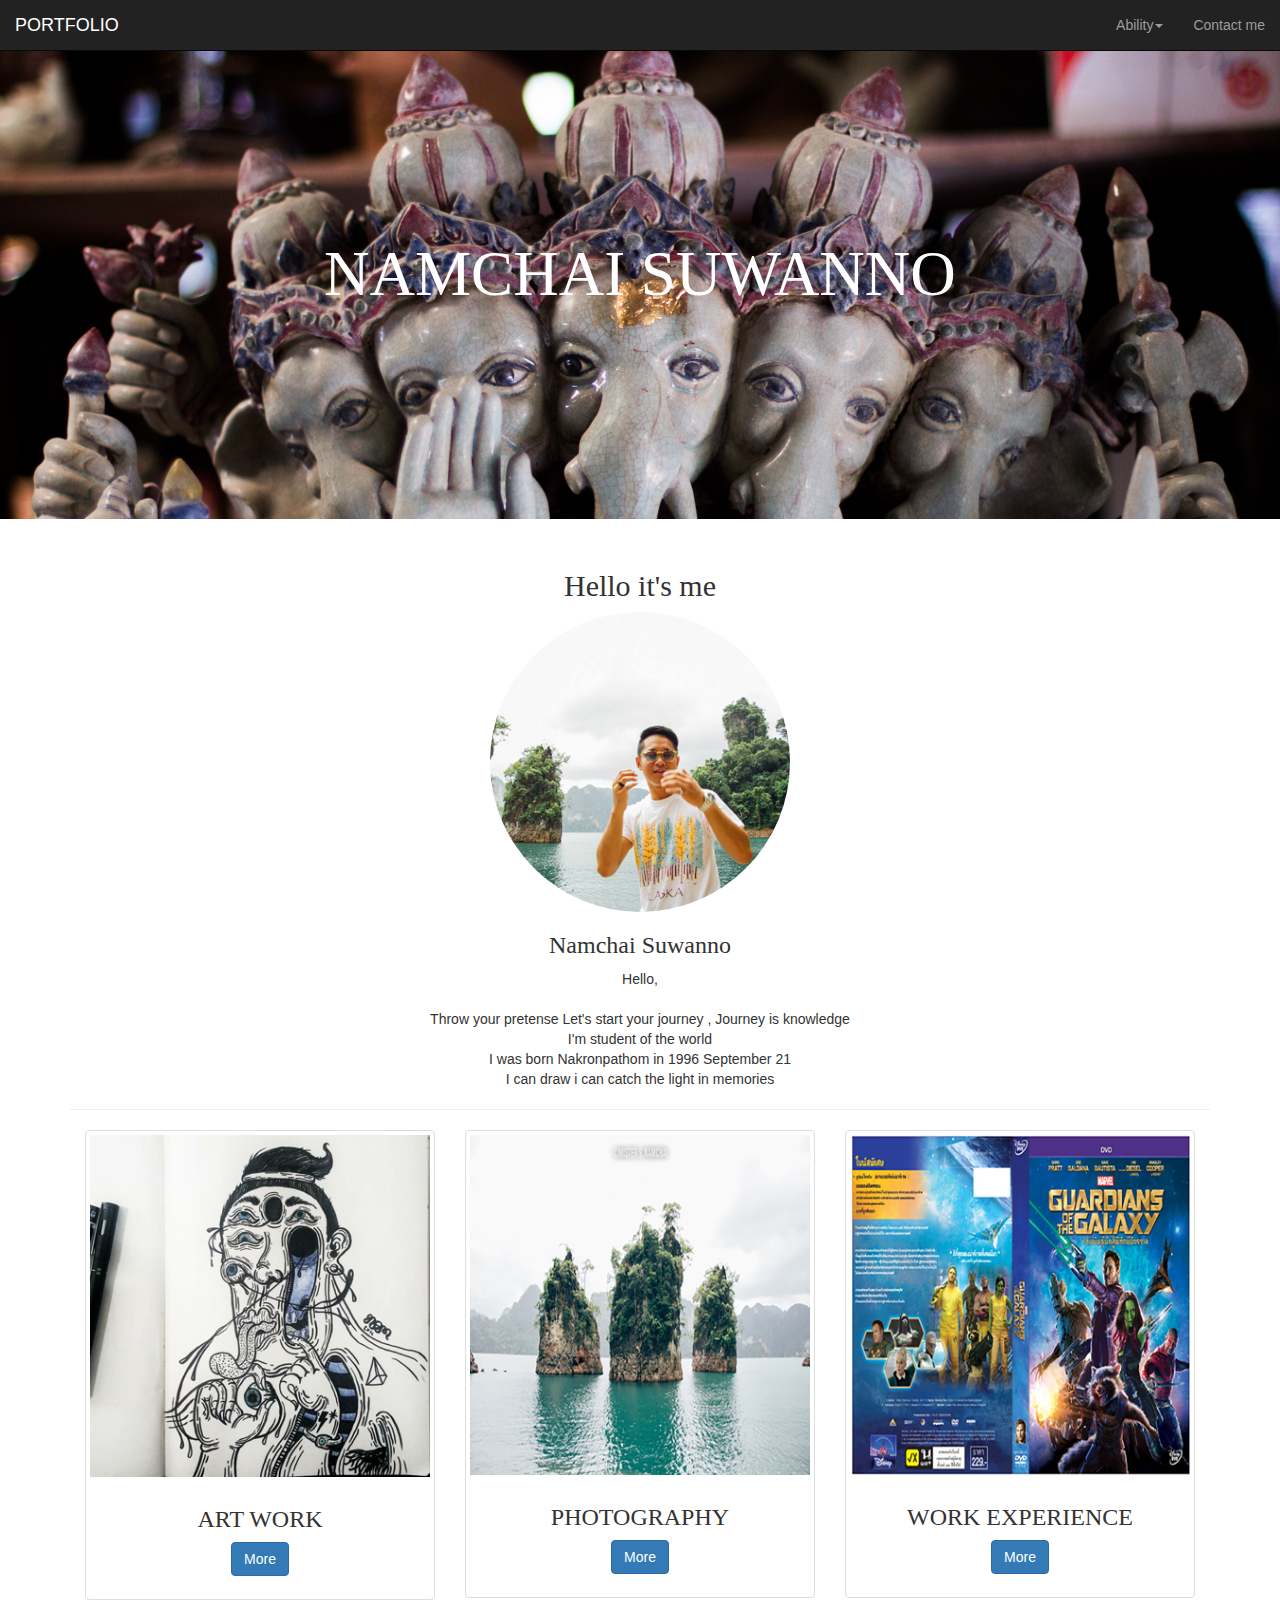
<file: index.html>
<!DOCTYPE html>
  <html lang="en">
    <head>
      <meta charset="utf-8">
      <meta http-equiv="X-UA-Compatible" content="IE=edge">
      <meta name="viewport" content="width=device-width, initial-scale=1">
      <!-- The above 3 meta tags *must* come first in the head; any other head content must come *after* these tags -->
      <title>NAMCHAI SUWANNO</title>

      <!-- Bootstrap -->
      <link href="css/bootstrap.min.css" rel="stylesheet">
      <link rel="stylesheet" href="css/main.css">
      <link href=<style>@import url('https://fonts.googleapis.com/css?family=Roboto+Slab');</style>


      <!-- HTML5 shim and Respond.js for IE8 support of HTML5 elements and media queries -->
      <!-- WARNING: Respond.js doesn't work if you view the page via file:// -->
      <!--[if lt IE 9]>
        <script src="https://oss.maxcdn.com/html5shiv/3.7.3/html5shiv.min.js"></script>
        <script src="https://oss.maxcdn.com/respond/1.4.2/respond.min.js"></script>
      <![endif]-->
    </head>
    <body>

      <nav class="navbar navbar-inverse navbar-fixed-top">
      <div class="container-fluid">
        <!-- Brand and toggle get grouped for better mobile display -->
        <div class="navbar-header">
          <button type="button" class="navbar-toggle collapsed" data-toggle="collapse" data-target="#bs-example-navbar-collapse-1" aria-expanded="false">
            <span class="sr-only">Toggle navigation</span>
            <span class="icon-bar"></span>
            <span class="icon-bar"></span>
            <span class="icon-bar"></span>
          </button>
          <a class="navbar-brand" href="file:///Users/mistersnamchai/Desktop/portfolio/index.html">PORTFOLIO</a>
        </div>

        <!-- Collect the nav links, forms, and other content for toggling -->
        <div class="collapse navbar-collapse" id="bs-example-navbar-collapse-1">


          <ul class="nav navbar-nav navbar-right">
            <li class="dropdown">
              <a href="#" class="dropdown-toggle" data-toggle="dropdown" role="button" aria-haspopup="true" aria-expanded="false">Ability<span class="caret"></span></a>
              <ul class="dropdown-menu">
                <li><a href="Photography.html">Photography</a></li>
                <li><a href="Drawing.html">Art work</a></li>
                <li role="separator" class="divider"></li>
                <li><a href="work%20experience.html">Work (Experience)</a></li>
              </ul>
              <li><a href="Contact%20me.html">Contact me</a></li>

            </li>
          </ul>
        </div><!-- /.navbar-collapse -->
      </div><!-- /.container-fluid -->
    </nav>

    <!-- banner-->
    <div class="jumbotron text-center"data-toggle="modal" data-target="#myModal">
    <h1>NAMCHAI SUWANNO</h1>
</div>

  <div class="container">
    <h2 class="text-center">Hello it's me</h2>
    <div class="text-center">

      <div class="chef">
      <img src="images/n.jpg" class="img-circle">
      <h3>Namchai Suwanno</h3>
      <p>
      Hello,<br>  </br>  Throw your pretense Let's start  your journey , Journey is knowledge<br>I'm student of the world<br>I was born Nakronpathom in 1996 September 21<br>I can draw i can catch the light in memories
      </p>
      </div>

    </div>
    <!-- Feature -->
      <hr>



      <!-- jQuery (necessary for Bootstrap's JavaScript plugins) -->
      <script src="https://ajax.googleapis.com/ajax/libs/jquery/1.12.4/jquery.min.js"></script>
      <!-- Include all compiled plugins (below), or include individual files as needed -->
      <script src="js/bootstrap.min.js"></script>
    </body>
  </html>


  <div class="">
    <div class="col-sm-6 col-md-4">
      <div class="thumbnail">
        <img src="images/drw3.jpg" alt="...">
        <div class="caption">
          <center><h3>ART WORK</h3>
          <center><p><a href="Drawing.html" class="btn btn-primary" role="button">More</a> </p>
        </div>
      </div>
    </div>
  </div>

  <div class="">
  <div class="col-sm-6 col-md-4">
    <div class="thumbnail">
      <img src="images/lsc23.jpg" alt="...">
      <div class="caption">
        <center><h3>PHOTOGRAPHY</h3>
        <center><p><a href="Photography.html" class="btn btn-primary" role="button">More</a></p>
      </div>
    </div>
  </div>
</div>

<div class="">
  <div class="col-sm-6 col-md-4">
    <div class="thumbnail">
      <img src="images/wrk2.jpg" alt="...">
      <div class="caption">
        <center><h3>WORK EXPERIENCE</h3>
        <center><p><a href="work%20experience.html" class="btn btn-primary" role="button">More</a> </p>
      </div>
    </div>
  </div>
</div>
</file>
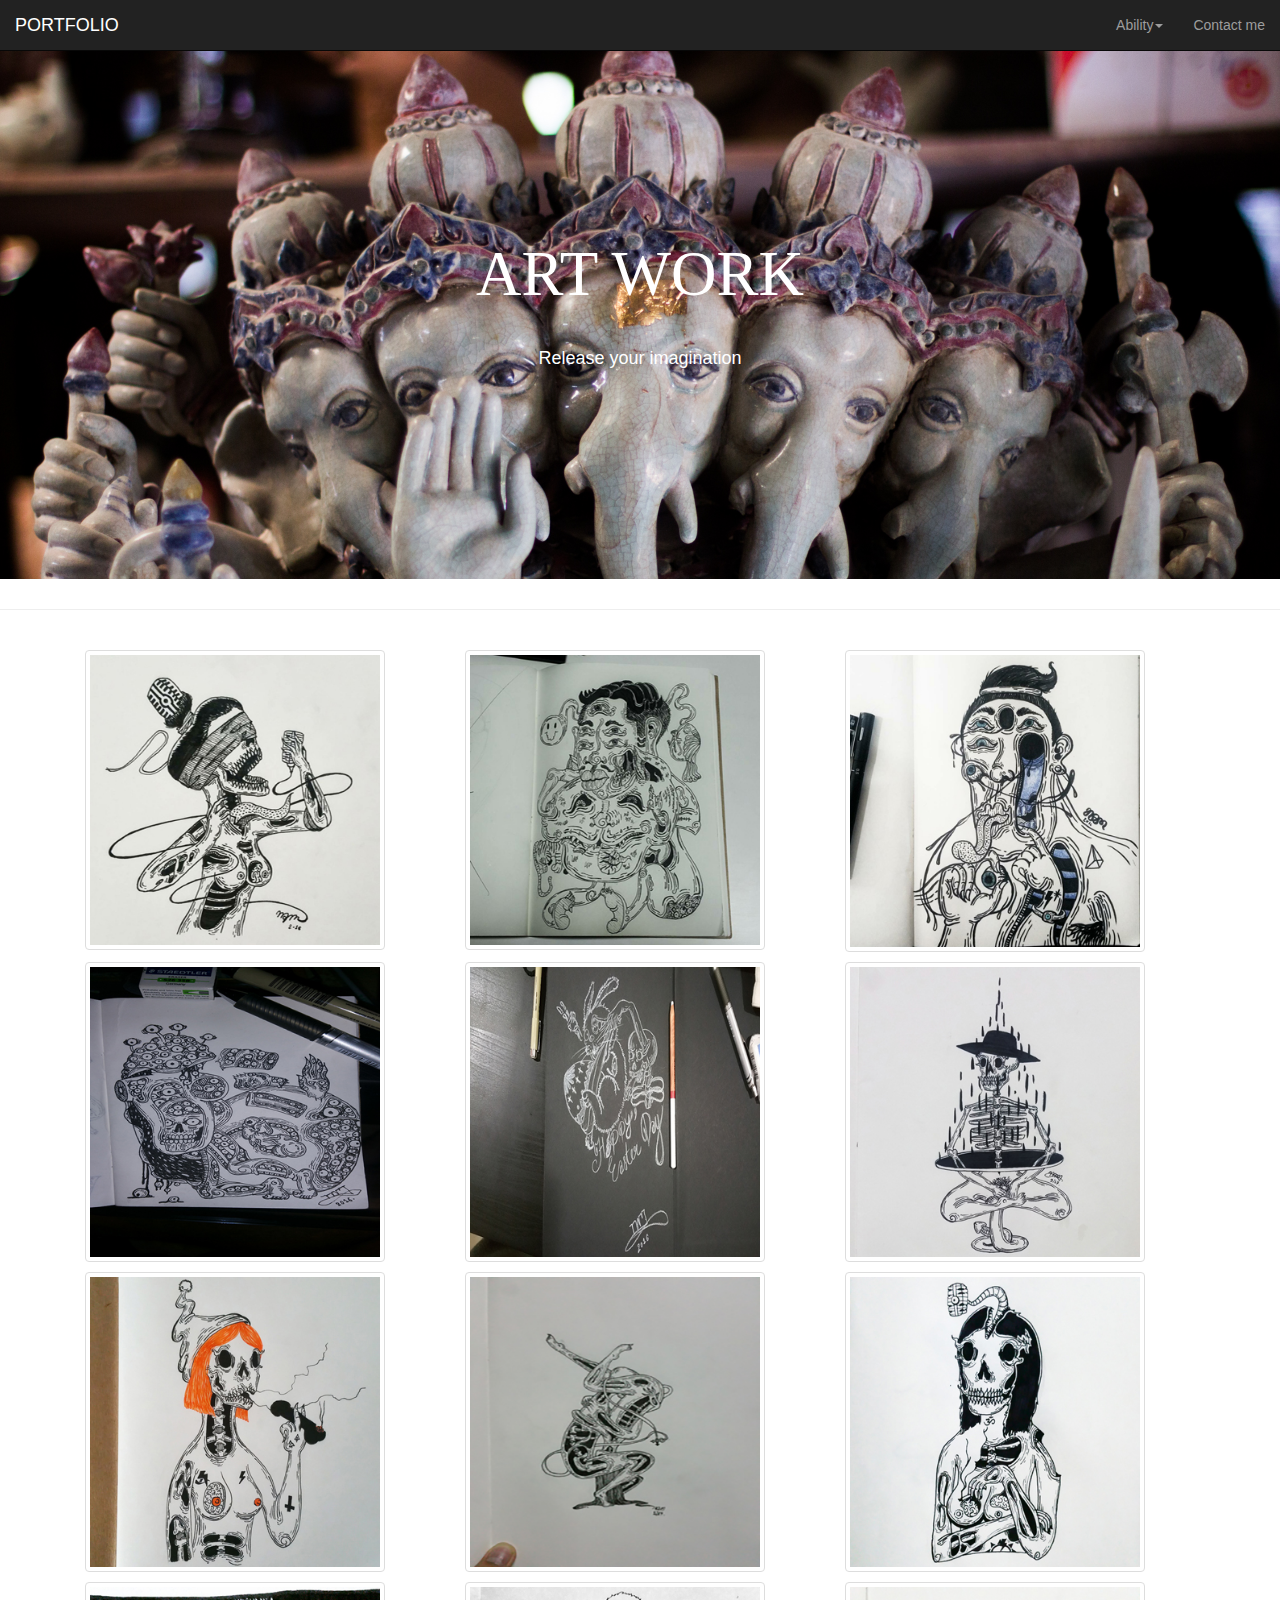
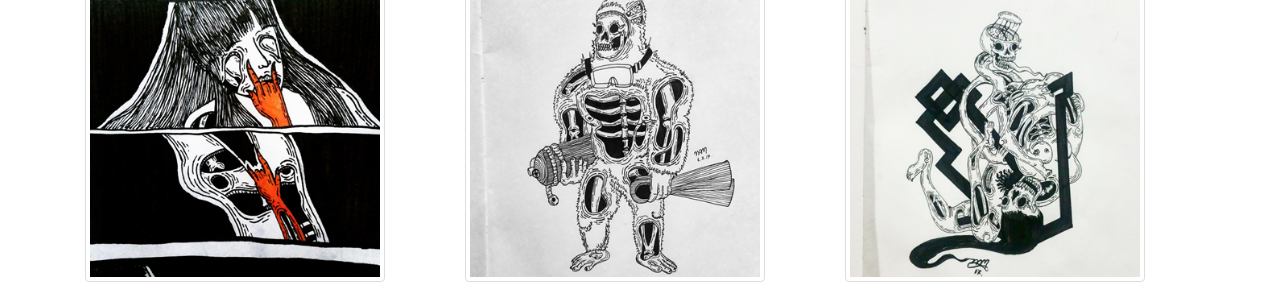
<file: Drawing.html>
<!DOCTYPE html>
  <html lang="en">
    <head>
      <meta charset="utf-8">
      <meta http-equiv="X-UA-Compatible" content="IE=edge">
      <meta name="viewport" content="width=device-width, initial-scale=1">
      <!-- The above 3 meta tags *must* come first in the head; any other head content must come *after* these tags -->
      <title>NAMCHAI SUWANNO</title>

      <!-- Bootstrap -->
      <link href="css/bootstrap.min.css" rel="stylesheet">
      <link rel="stylesheet" href="css/main.css">
      <link href=<style>@import url('https://fonts.googleapis.com/css?family=Roboto+Slab');</style>


      <!-- HTML5 shim and Respond.js for IE8 support of HTML5 elements and media queries -->
      <!-- WARNING: Respond.js doesn't work if you view the page via file:// -->
      <!--[if lt IE 9]>
        <script src="https://oss.maxcdn.com/html5shiv/3.7.3/html5shiv.min.js"></script>
        <script src="https://oss.maxcdn.com/respond/1.4.2/respond.min.js"></script>
      <![endif]-->
    </head>
    <body>

      <nav class="navbar navbar-inverse navbar-fixed-top">
      <div class="container-fluid">
        <!-- Brand and toggle get grouped for better mobile display -->
        <div class="navbar-header">
          <button type="button" class="navbar-toggle collapsed" data-toggle="collapse" data-target="#bs-example-navbar-collapse-1" aria-expanded="false">
            <span class="sr-only">Toggle navigation</span>
            <span class="icon-bar"></span>
            <span class="icon-bar"></span>
            <span class="icon-bar"></span>
          </button>
          <a class="navbar-brand" href="index.html">PORTFOLIO</a>
        </div>

        <!-- Collect the nav links, forms, and other content for toggling -->
        <div class="collapse navbar-collapse" id="bs-example-navbar-collapse-1">


          <ul class="nav navbar-nav navbar-right">
            <li class="dropdown">
              <a href="#" class="dropdown-toggle" data-toggle="dropdown" role="button" aria-haspopup="true" aria-expanded="false">Ability<span class="caret"></span></a>
              <ul class="dropdown-menu">
                <li><a href="Photography.html">Photography</a></li>
                <li><a href="#">Art work</a></li>
                <li role="separator" class="divider"></li>
                <li><a href="work%20experience.html">Work (Experience)</a></li>
              </ul>
              <li><a href="Contact%20me.html">Contact me</a></li>

            </li>
          </ul>
        </div><!-- /.navbar-collapse -->
      </div><!-- /.container-fluid -->
    </nav>

<div class="jumbotron text-center"data-toggle="modal" data-target="#myModal">
        <h1>ART WORK</h1><br>
        <h4>Release your imagination</h4>
</div>

      <hr>



      <!-- jQuery (necessary for Bootstrap's JavaScript plugins) -->
      <script src="https://ajax.googleapis.com/ajax/libs/jquery/1.12.4/jquery.min.js"></script>
      <!-- Include all compiled plugins (below), or include individual files as needed -->
      <script src="js/bootstrap.min.js"></script>
    </body>
  </html>

  <div class="container">
    <h2 class="text-center"></h2>
       <div class="row text-center">
                    </div>
                <div class="chef col-md-4">
                          <img src="images/drw1.jpg" class="img-thumbnail">

                          <p>

                          </p>
                          </div>


                          <div class="chef col-md-4">
                          <img src="images/drw2.jpg" class="img-thumbnail">

                          <p>

                          </p>
                          </div>

                          <div class="chef col-md-4">
                          <img src="images/drw3.jpg" class="img-thumbnail">

                          <p>

                          </p>
                          </div>

                          <div class="chef col-md-4">
                          <img src="images/drw4.jpg" class="img-thumbnail">

                          <p>

                          </p>
                          </div>

                          <div class="chef col-md-4">
                          <img src="images/drw5.jpg" class="img-thumbnail">

                          <p>

                          </p>
                          </div>

                          <div class="chef col-md-4">
                          <img src="images/drw6.jpg" class="img-thumbnail">

                          <p>

                          </p>
                          </div>

                          <div class="chef col-md-4">
                          <img src="images/drw7.jpg" class="img-thumbnail">

                          <p>

                          </p>
                          </div>

                          <div class="chef col-md-4">
                          <img src="images/drw8.jpg" class="img-thumbnail">

                          <p>

                          </p>
                          </div>

                          <div class="chef col-md-4">
                          <img src="images/drw9.jpg" class="img-thumbnail">

                          <p>

                          </p>
                          </div>

                          <div class="chef col-md-4">
                          <img src="images/drw10.jpg" class="img-thumbnail">

                          <p>

                          </p>
                          </div>

                          <div class="chef col-md-4">
                          <img src="images/drw12.jpg" class="img-thumbnail">

                          <p>

                          </p>
                          </div>

                          <div class="chef col-md-4">
                          <img src="images/drw13.jpg" class="img-thumbnail">

                          <p>

                          </p>
                          </div>
</file>
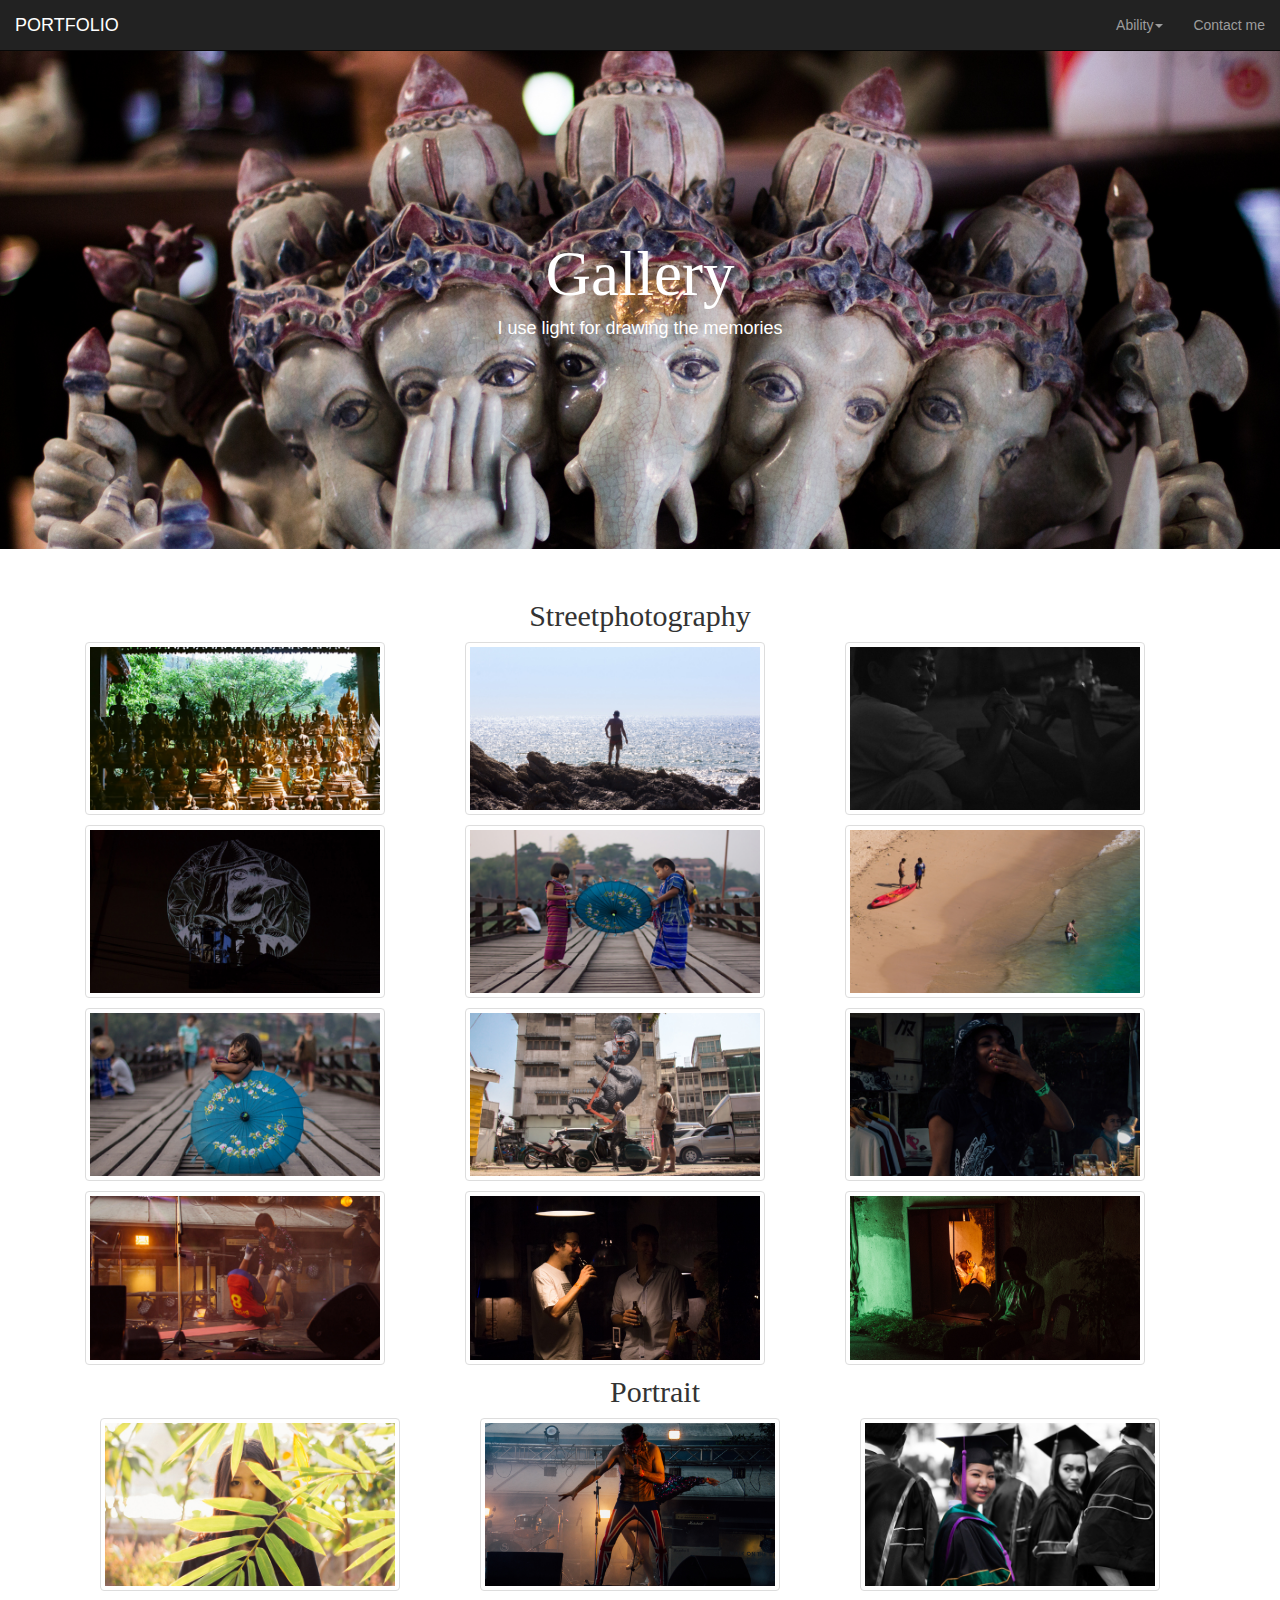
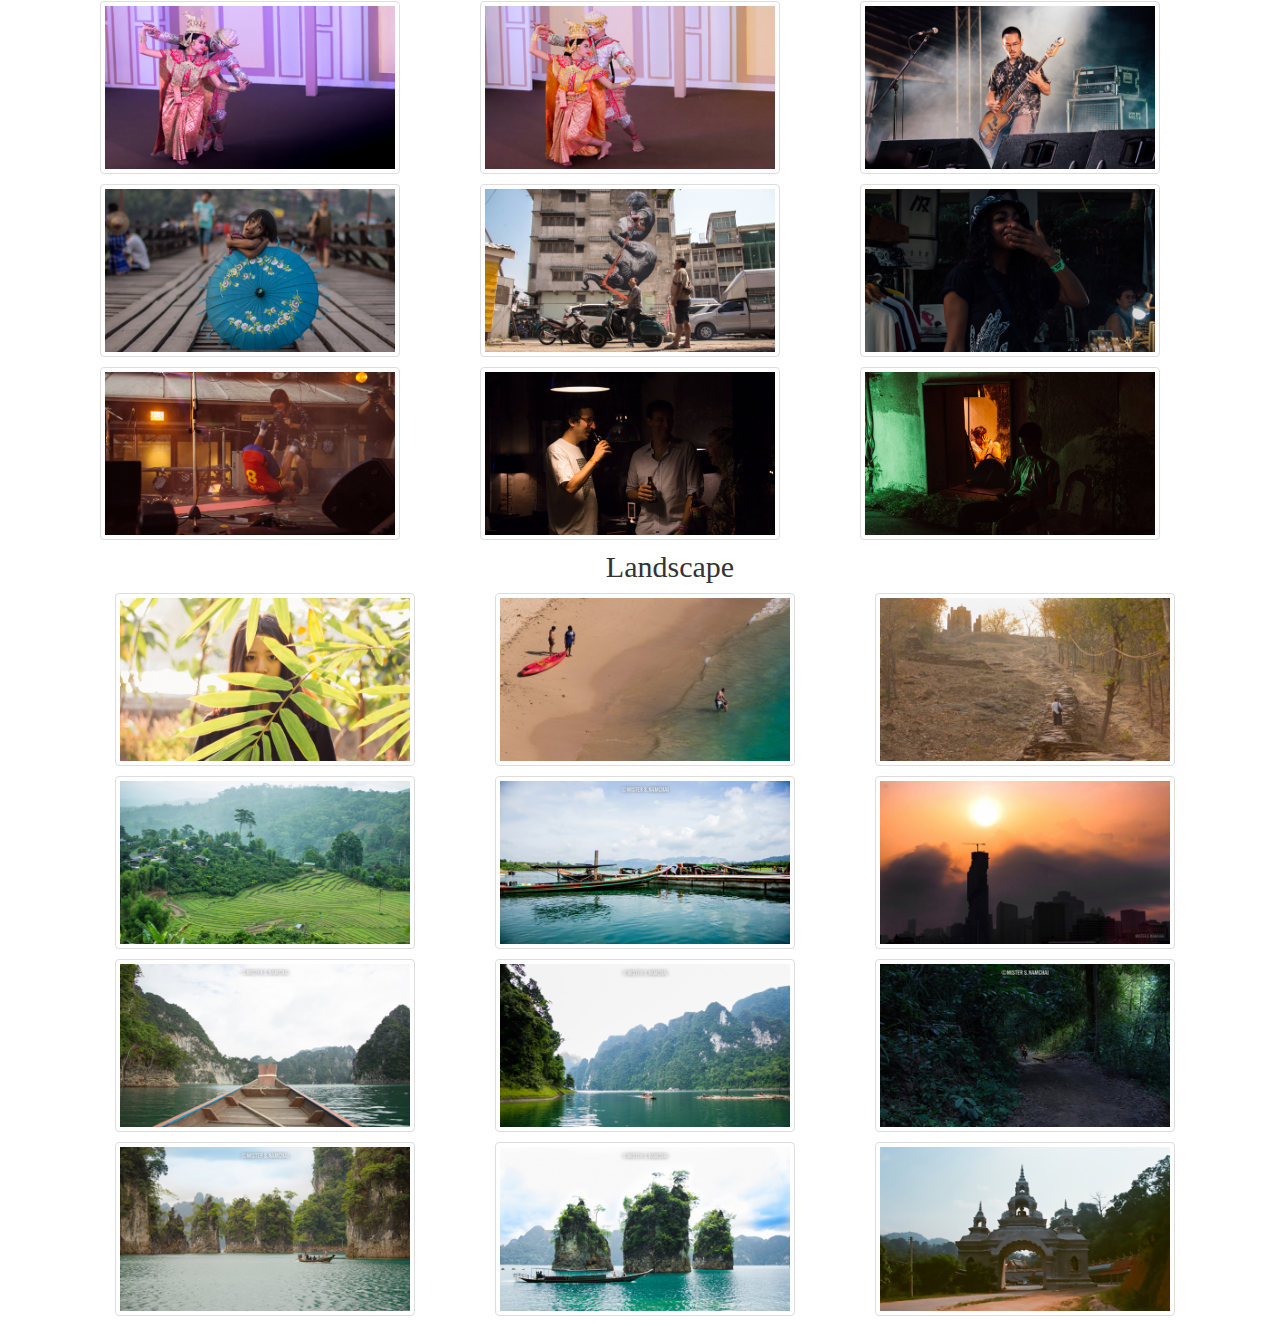
<file: Photography.html>
<!DOCTYPE html>
  <html lang="en">
    <head>
      <meta charset="utf-8">
      <meta http-equiv="X-UA-Compatible" content="IE=edge">
      <meta name="viewport" content="width=device-width, initial-scale=1">
      <!-- The above 3 meta tags *must* come first in the head; any other head content must come *after* these tags -->
      <title>NAMCHAI SUWANNO</title>

      <!-- Bootstrap -->
      <link href="css/bootstrap.min.css" rel="stylesheet">
      <link rel="stylesheet" href="css/main.css">
      <link href=<style>@import url('https://fonts.googleapis.com/css?family=Roboto+Slab');</style>


      <!-- HTML5 shim and Respond.js for IE8 support of HTML5 elements and media queries -->
      <!-- WARNING: Respond.js doesn't work if you view the page via file:// -->
      <!--[if lt IE 9]>
        <script src="https://oss.maxcdn.com/html5shiv/3.7.3/html5shiv.min.js"></script>
        <script src="https://oss.maxcdn.com/respond/1.4.2/respond.min.js"></script>
      <![endif]-->
    </head>
    <body>

      <nav class="navbar navbar-inverse navbar-fixed-top">
      <div class="container-fluid">
        <!-- Brand and toggle get grouped for better mobile display -->
        <div class="navbar-header">
          <button type="button" class="navbar-toggle collapsed" data-toggle="collapse" data-target="#bs-example-navbar-collapse-1" aria-expanded="false">
            <span class="sr-only">Toggle navigation</span>
            <span class="icon-bar"></span>
            <span class="icon-bar"></span>
            <span class="icon-bar"></span>
          </button>
          <a class="navbar-brand" href="index.html">PORTFOLIO</a>
        </div>

        <!-- Collect the nav links, forms, and other content for toggling -->
        <div class="collapse navbar-collapse" id="bs-example-navbar-collapse-1">


          <ul class="nav navbar-nav navbar-right">
            <li class="dropdown">
              <a href="#" class="dropdown-toggle" data-toggle="dropdown" role="button" aria-haspopup="true" aria-expanded="false">Ability<span class="caret"></span></a>
              <ul class="dropdown-menu">
                <li><a href="Photography.html">Photography</a></li>
                <li><a href="Drawing.html">Art work</a></li>
                <li role="separator" class="divider"></li>
                <li><a href="work%20experience.html">Work (Experience)</a></li>
              </ul>
              <li><a href="Contact%20me.html">Contact me</a></li>

            </li>
          </ul>
        </div><!-- /.navbar-collapse -->
      </div><!-- /.container-fluid -->
    </nav>

    <!-- banner-->
    <div class="jumbotron text-center"data-toggle="modal" data-target="#myModal">
    <h1>Gallery<br></h1>
    <h4>I use light for drawing the memories</h4>
</div>



      <!-- jQuery (necessary for Bootstrap's JavaScript plugins) -->
      <script src="https://ajax.googleapis.com/ajax/libs/jquery/1.12.4/jquery.min.js"></script>
      <!-- Include all compiled plugins (below), or include individual files as needed -->
      <script src="js/bootstrap.min.js"></script>
    </body>
  </html>

  <div class="container">
    <h2 class="text-center">Streetphotography</h2>
       <div class="row text-center">
                    </div>
                <div class="chef col-md-4">
                          <img src="images/str1.jpg" class="img-thumbnail">

                          <p>

                          </p>
                          </div>


                          <div class="chef col-md-4">
                          <img src="images/str2.jpg" class="img-thumbnail">

                          <p>

                          </p>
                          </div>

                          <div class="chef col-md-4">
                          <img src="images/str3.jpg" class="img-thumbnail">

                          <p>

                          </p>
                          </div>

                          <div class="chef col-md-4">
                          <img src="images/str4.jpg" class="img-thumbnail">

                          <p>

                          </p>
                          </div>

                          <div class="chef col-md-4">
                          <img src="images/str5.jpg" class="img-thumbnail">

                          <p>

                          </p>
                          </div>

                          <div class="chef col-md-4">
                          <img src="images/str6.jpg" class="img-thumbnail">

                          <p>

                          </p>
                          </div>

                          <div class="chef col-md-4">
                          <img src="images/str7.jpg" class="img-thumbnail">

                          <p>

                          </p>
                          </div>

                          <div class="chef col-md-4">
                          <img src="images/str8.jpg" class="img-thumbnail">

                          <p>

                          </p>
                          </div>

                          <div class="chef col-md-4">
                          <img src="images/str9.jpg" class="img-thumbnail">

                          <p>

                          </p>
                          </div>

                          <div class="chef col-md-4">
                          <img src="images/str10.jpg" class="img-thumbnail">

                          <p>

                          </p>
                          </div>

                          <div class="chef col-md-4">
                          <img src="images/str12.jpg" class="img-thumbnail">

                          <p>

                          </p>
                          </div>

                          <div class="chef col-md-4">
                          <img src="images/str13.jpg" class="img-thumbnail">

                          <p>

                          </p>
                          </div>




      <div class="container">
                <h2 class="text-center">Portrait</h2>
                   <div class="row text-center">
                                </div>
                            <div class="chef col-md-4">
                                      <img src="images/prt1.jpg" class="img-thumbnail">

                                      <p>

                                      </p>
                                      </div>


                                      <div class="chef col-md-4">
                                      <img src="images/prt2.jpg" class="img-thumbnail">

                                      <p>

                                      </p>
                                      </div>

                                      <div class="chef col-md-4">
                                      <img src="images/prt3.jpg" class="img-thumbnail">

                                      <p>

                                      </p>
                                      </div>

                                      <div class="chef col-md-4">
                                      <img src="images/prt4.jpg" class="img-thumbnail">

                                      <p>

                                      </p>
                                      </div>

                                      <div class="chef col-md-4">
                                      <img src="images/prt5.jpg" class="img-thumbnail">

                                      <p>

                                      </p>
                                      </div>

                                      <div class="chef col-md-4">
                                      <img src="images/prt6.jpg" class="img-thumbnail">

                                      <p>

                                      </p>
                                      </div>

                                      <div class="chef col-md-4">
                                      <img src="images/str7.jpg" class="img-thumbnail">

                                      <p>

                                      </p>
                                      </div>

                                      <div class="chef col-md-4">
                                      <img src="images/str8.jpg" class="img-thumbnail">

                                      <p>

                                      </p>
                                      </div>

                                      <div class="chef col-md-4">
                                      <img src="images/str9.jpg" class="img-thumbnail">

                                      <p>

                                      </p>
                                      </div>

                                      <div class="chef col-md-4">
                                      <img src="images/str10.jpg" class="img-thumbnail">

                                      <p>

                                      </p>
                                      </div>

                                      <div class="chef col-md-4">
                                      <img src="images/str12.jpg" class="img-thumbnail">

                                      <p>

                                      </p>
                                      </div>

                                      <div class="chef col-md-4">
                                      <img src="images/str13.jpg" class="img-thumbnail">

                                      <p>

                                      </p>
        </div>


        <div class="container">
                  <h2 class="text-center">Landscape</h2>
                     <div class="row text-center">
                                  </div>
                              <div class="chef col-md-4">
                                        <img src="images/prt1.jpg" class="img-thumbnail">

                                        <p>

                                        </p>
                                        </div>


                                        <div class="chef col-md-4">
                                        <img src="images/lsc01.jpg" class="img-thumbnail">

                                        <p>

                                        </p>
                                        </div>

                                        <div class="chef col-md-4">
                                        <img src="images/lsc1.jpg" class="img-thumbnail">

                                        <p>

                                        </p>
                                        </div>

                                        <div class="chef col-md-4">
                                        <img src="images/lsc2.jpg" class="img-thumbnail">

                                        <p>

                                        </p>
                                        </div>

                                        <div class="chef col-md-4">
                                        <img src="images/lsc5.jpg" class="img-thumbnail">

                                        <p>

                                        </p>
                                        </div>

                                        <div class="chef col-md-4">
                                        <img src="images/lsc6.jpg" class="img-thumbnail">

                                        <p>

                                        </p>
                                        </div>

                                        <div class="chef col-md-4">
                                        <img src="images/lsc7.jpg" class="img-thumbnail">

                                        <p>

                                        </p>
                                        </div>

                                        <div class="chef col-md-4">
                                        <img src="images/lsc8.jpg" class="img-thumbnail">

                                        <p>

                                        </p>
                                        </div>

                                        <div class="chef col-md-4">
                                        <img src="images/lsc9.jpg" class="img-thumbnail">

                                        <p>

                                        </p>
                                        </div>

                                        <div class="chef col-md-4">
                                        <img src="images/lsc10.jpg" class="img-thumbnail">

                                        <p>

                                        </p>
                                        </div>

                                        <div class="chef col-md-4">
                                        <img src="images/lsc11.jpg" class="img-thumbnail">

                                        <p>

                                        </p>
                                        </div>

                                        <div class="chef col-md-4">
                                        <img src="images/lsc12.jpg" class="img-thumbnail">

                                        <p>

                                        </p>
          </div>
</file>
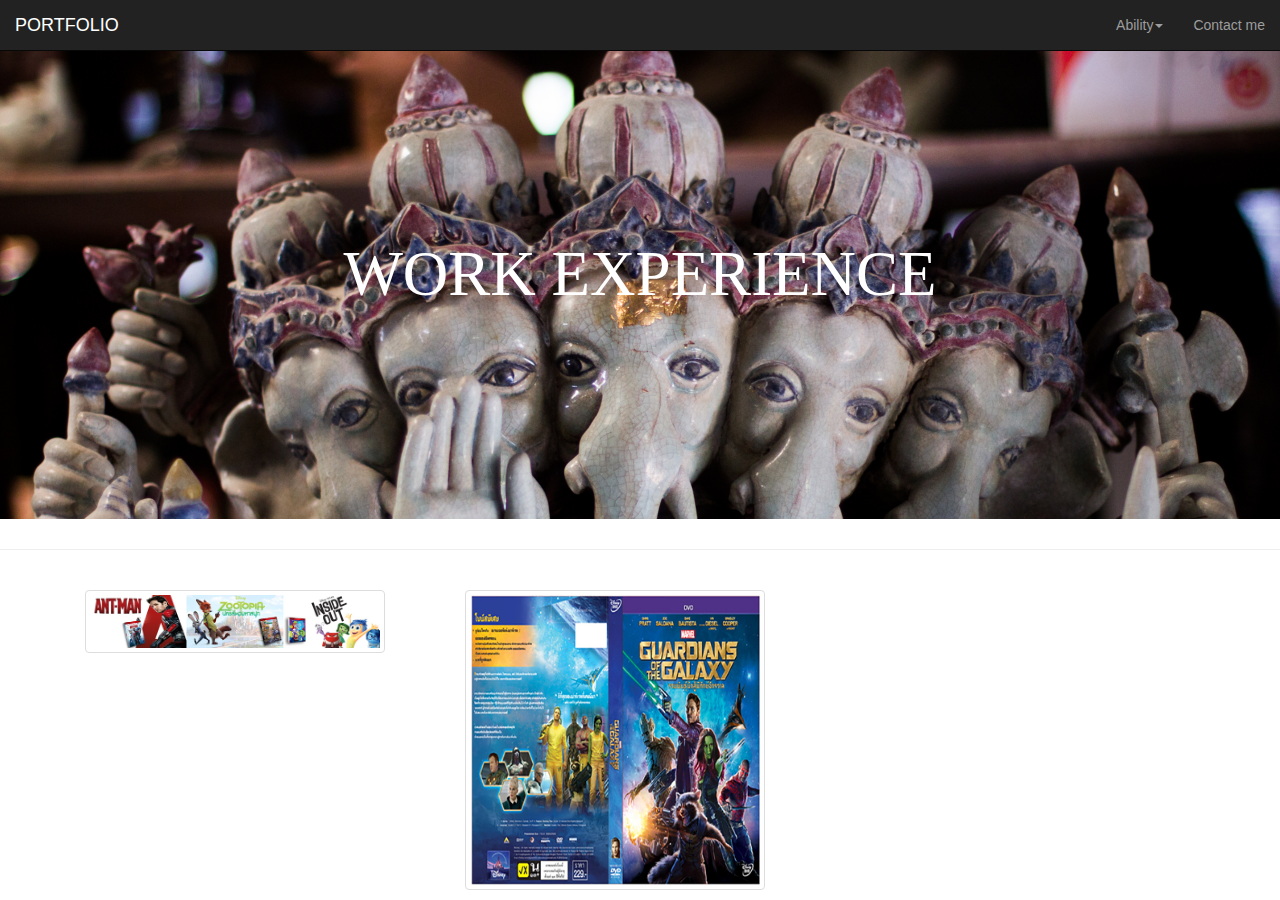
<file: work experience.html>
<!DOCTYPE html>
  <html lang="en">
    <head>
      <meta charset="utf-8">
      <meta http-equiv="X-UA-Compatible" content="IE=edge">
      <meta name="viewport" content="width=device-width, initial-scale=1">
      <!-- The above 3 meta tags *must* come first in the head; any other head content must come *after* these tags -->
      <title>NAMCHAI SUWANNO</title>

      <!-- Bootstrap -->
      <link href="css/bootstrap.min.css" rel="stylesheet">
      <link rel="stylesheet" href="css/main.css">
      <link href=<style>@import url('https://fonts.googleapis.com/css?family=Roboto+Slab');</style>


      <!-- HTML5 shim and Respond.js for IE8 support of HTML5 elements and media queries -->
      <!-- WARNING: Respond.js doesn't work if you view the page via file:// -->
      <!--[if lt IE 9]>
        <script src="https://oss.maxcdn.com/html5shiv/3.7.3/html5shiv.min.js"></script>
        <script src="https://oss.maxcdn.com/respond/1.4.2/respond.min.js"></script>
      <![endif]-->
    </head>
    <body>

      <nav class="navbar navbar-inverse navbar-fixed-top">
      <div class="container-fluid">
        <!-- Brand and toggle get grouped for better mobile display -->
        <div class="navbar-header">
          <button type="button" class="navbar-toggle collapsed" data-toggle="collapse" data-target="#bs-example-navbar-collapse-1" aria-expanded="false">
            <span class="sr-only">Toggle navigation</span>
            <span class="icon-bar"></span>
            <span class="icon-bar"></span>
            <span class="icon-bar"></span>
          </button>
          <a class="navbar-brand" href="index.html">PORTFOLIO</a>
        </div>

        <!-- Collect the nav links, forms, and other content for toggling -->
        <div class="collapse navbar-collapse" id="bs-example-navbar-collapse-1">


          <ul class="nav navbar-nav navbar-right">
            <li class="dropdown">
              <a href="#" class="dropdown-toggle" data-toggle="dropdown" role="button" aria-haspopup="true" aria-expanded="false">Ability<span class="caret"></span></a>
              <ul class="dropdown-menu">
                <li><a href="Photography.html">Photography</a></li>
                <li><a href="Drawing.html">Art work</a></li>
                <li role="separator" class="divider"></li>
                <li><a href="#">Work (Experience)</a></li>
              </ul>
              <li><a href="Contact%20me.html">Contact me</a></li>

            </li>
          </ul>
        </div><!-- /.navbar-collapse -->
      </div><!-- /.container-fluid -->
    </nav>

    <!-- banner-->
<div class="jumbotron text-center"data-toggle="modal" data-target="#myModal">
    <h1>WORK EXPERIENCE</h1>
</div>



    </div>
    <!-- Feature -->
      <hr>



      <!-- jQuery (necessary for Bootstrap's JavaScript plugins) -->
      <script src="https://ajax.googleapis.com/ajax/libs/jquery/1.12.4/jquery.min.js"></script>
      <!-- Include all compiled plugins (below), or include individual files as needed -->
      <script src="js/bootstrap.min.js"></script>
    </body>
  </html>

  <div class="container">
    <h2 class="text-center"></h2>
       <div class="row text-center">
                    </div>
                <div class="chef col-md-4">
                          <img src="images/wrk1.jpg" class="img-thumbnail">

                          <p>

                          </p>
                          </div>


                          <div class="chef col-md-4">
                          <img src="images/wrk2.jpg" class="img-thumbnail">

                          <p>

                          </p>
                          </div>
</file>
<file: css/main.css>
h1,h2,h3{
  font-family: 'Roboto Slab', serif;
}



.map iframe{
  width: 100%;
  height: 400px;
}

.item {
  width: 100%;
  height: 100%;
}
.location-menu{
  text-align: center;
}
.Ability-menu .dropdown{
  display: inline-block;
}
.carousel .item img{
  width: 640px;
  height: 360px;
}

.thumbnail .caption{
  align-items: canter;
}

.jumbotron{
  background: url('../images/nam.jpg');
  background-size: 100%;
  background-attachment: fixed;
  background-repeat: no-repeat;
  color: #ffffff;
  padding-top:  200px;
  padding-bottom: 200px;

}

.carousel .item img{
  width: 500px;
  height: 700px;
}

.chef img{
width: 300px;
}

.class .btn-primary .button{
  margin-left: auto;
}
</file>
